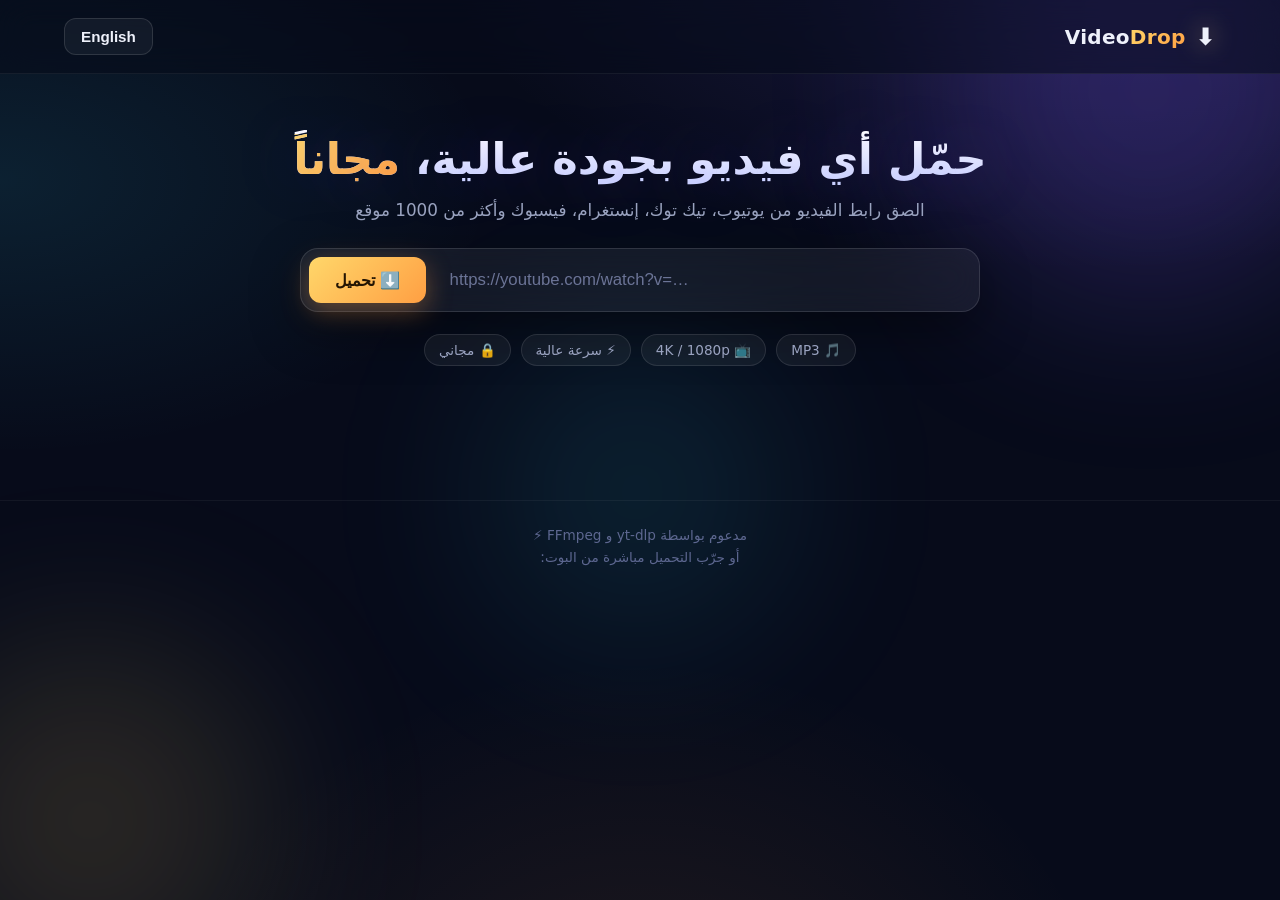
<file: bot/web/static/index.html>
<!DOCTYPE html>
<html lang="ar" dir="rtl">
<head>
<meta charset="UTF-8">
<meta name="viewport" content="width=device-width, initial-scale=1.0">
<meta name="theme-color" content="#070b1a">
<title>⬇️ VideoDrop — Premium Video Downloader</title>
<style>
  :root{
    --bg:#070b1a; --card:rgba(255,255,255,.06); --border:rgba(255,255,255,.12);
    --txt:#eef1fb; --muted:#9aa3c0; --gold:#ffd76a; --gold2:#ff9f43;
    --violet:#8b6cff; --cyan:#38e0ff; --ok:#34e3a0; --err:#ff6b81;
    --grad:linear-gradient(135deg,var(--gold),var(--gold2));
  }
  *{box-sizing:border-box;margin:0;padding:0}
  html{scroll-behavior:smooth}
  body{
    font-family:"Segoe UI",Tahoma,"Noto Sans Arabic","Helvetica Neue",system-ui,sans-serif;
    background:
      radial-gradient(1100px 600px at 85% -10%, rgba(124,92,255,.20), transparent 60%),
      radial-gradient(900px 500px at 0% 20%, rgba(56,224,255,.10), transparent 55%),
      radial-gradient(800px 700px at 50% 120%, rgba(255,159,67,.10), transparent 60%),
      var(--bg);
    color:var(--txt); min-height:100vh; overflow-x:hidden;
  }
  ::selection{background:rgba(255,215,106,.35)}

  /* ── animated background orbs ── */
  .orbs{position:fixed;inset:0;z-index:-1;overflow:hidden;pointer-events:none}
  .orb{position:absolute;border-radius:50%;filter:blur(90px);opacity:.5;animation:drift 14s ease-in-out infinite alternate}
  .o1{width:420px;height:420px;background:rgba(124,92,255,.45);top:-120px;right:-80px}
  .o2{width:360px;height:360px;background:rgba(255,215,106,.28);bottom:-100px;left:-90px;animation-delay:-5s}
  .o3{width:300px;height:300px;background:rgba(56,224,255,.22);top:38%;left:38%;animation-delay:-9s}
  @keyframes drift{
    0%{transform:translate(0,0) scale(1)}
    100%{transform:translate(40px,-50px) scale(1.15)}
  }

  header{
    display:flex;align-items:center;justify-content:space-between;
    padding:18px clamp(16px,5vw,64px);
    position:sticky;top:0;z-index:50;
    background:rgba(7,11,26,.55);backdrop-filter:blur(16px);
    border-bottom:1px solid rgba(255,255,255,.06);
  }
  .brand{display:flex;align-items:center;gap:10px;font-weight:800;font-size:1.25rem;letter-spacing:.3px}
  .brand .logo{font-size:1.5rem;filter:drop-shadow(0 0 12px rgba(255,215,106,.6));animation:pulse 2.4s ease-in-out infinite}
  @keyframes pulse{0%,100%{transform:scale(1)}50%{transform:scale(1.12)}}
  .brand-name span{background:var(--grad);-webkit-background-clip:text;background-clip:text;color:transparent}
  .head-actions{display:flex;gap:10px}
  .ghost-btn{
    background:rgba(255,255,255,.05);color:var(--txt);border:1px solid var(--border);
    padding:9px 16px;border-radius:12px;cursor:pointer;font-size:.95rem;font-weight:600;
    transition:all .22s ease;text-decoration:none;
  }
  .ghost-btn:hover{border-color:rgba(255,215,106,.6);background:rgba(255,215,106,.08);transform:translateY(-1px)}
  .ghost-btn:active{transform:scale(.96)}

  main{max-width:920px;margin:0 auto;padding:clamp(24px,5vw,56px) clamp(16px,5vw,40px) 80px}
  .hero{text-align:center;margin-bottom:34px}
  h1{
    font-size:clamp(1.7rem,4.5vw,2.7rem);font-weight:900;line-height:1.35;
    background:linear-gradient(180deg,#fff, #c9d2ff);
    -webkit-background-clip:text;background-clip:text;color:transparent;
    text-shadow:0 0 60px rgba(139,108,255,.35);
    animation:fadeUp .7s ease both;
  }
  h1 em{font-style:normal;background:var(--grad);-webkit-background-clip:text;background-clip:text;color:transparent}
  .hero p{color:var(--muted);margin-top:12px;font-size:1.05rem;animation:fadeUp .7s .08s ease both}
  @keyframes fadeUp{from{opacity:0;transform:translateY(14px)}to{opacity:1;transform:none}}

  .search{
    display:flex;gap:10px;margin:28px auto 0;max-width:680px;
    padding:8px;border-radius:18px;
    background:var(--card);border:1px solid var(--border);backdrop-filter:blur(18px);
    box-shadow:0 18px 50px rgba(0,0,0,.4);
    animation:fadeUp .7s .16s ease both;
    transition:border-color .25s ease, box-shadow .25s ease;
  }
  .search:focus-within{border-color:rgba(255,215,106,.65);box-shadow:0 0 0 4px rgba(255,215,106,.12),0 18px 50px rgba(0,0,0,.4)}
  .search input{
    flex:1;min-width:0;background:transparent;border:none;outline:none;color:var(--txt);
    font-size:1.05rem;padding:13px 14px;direction:ltr;text-align:left;
  }
  .search input::placeholder{color:#6b7496}
  .gold-btn{
    background:var(--grad);color:#241503;border:none;border-radius:12px;
    padding:13px 26px;font-size:1.02rem;font-weight:800;cursor:pointer;white-space:nowrap;
    box-shadow:0 8px 26px rgba(255,159,67,.35);
    transition:all .22s ease;text-decoration:none;display:inline-flex;align-items:center;justify-content:center;gap:8px;
  }
  .gold-btn:hover{transform:translateY(-2px);box-shadow:0 12px 34px rgba(255,159,67,.5);filter:brightness(1.06)}
  .gold-btn:active{transform:scale(.96)}
  .gold-btn:disabled{opacity:.55;cursor:not-allowed;transform:none}
  .gold-btn.big{width:100%;padding:16px;font-size:1.1rem;border-radius:16px}

  .chips{display:flex;gap:10px;justify-content:center;flex-wrap:wrap;margin-top:22px;animation:fadeUp .7s .24s ease both}
  .chip{
    font-size:.85rem;color:var(--muted);padding:7px 14px;border-radius:999px;
    background:rgba(255,255,255,.05);border:1px solid rgba(255,255,255,.1);
  }

  /* ── cards ── */
  .card{
    background:linear-gradient(165deg,rgba(255,255,255,.08),rgba(255,255,255,.02));
    border:1px solid var(--border);border-radius:24px;padding:22px;
    backdrop-filter:blur(20px);box-shadow:0 22px 60px rgba(0,0,0,.45);
    animation:fadeUp .45s ease both;margin-bottom:22px;
  }
  .hidden{display:none!important}

  .spinner{width:52px;height:52px;border-radius:50%;border:4px solid rgba(255,255,255,.12);border-top-color:var(--gold);animation:spin .9s linear infinite;margin:8px auto}
  @keyframes spin{to{transform:rotate(360deg)}}
  .center{text-align:center}
  .loading-title{font-size:1.15rem;font-weight:700;margin-top:14px}
  .loading-sub{color:var(--muted);font-size:.92rem;margin-top:6px}

  /* info card */
  .info-grid{display:grid;grid-template-columns:200px 1fr;gap:18px}
  .info-grid .thumb{width:200px;height:112px;object-fit:cover;border-radius:14px;border:1px solid var(--border);background:rgba(255,255,255,.04)}
  .info-title{font-size:1.15rem;font-weight:800;line-height:1.5;display:-webkit-box;-webkit-line-clamp:2;-webkit-box-orient:vertical;overflow:hidden}
  .info-meta{display:flex;flex-wrap:wrap;gap:8px;margin-top:12px}
  .meta-chip{font-size:.82rem;color:#dfe4ff;padding:6px 12px;border-radius:10px;background:rgba(139,108,255,.16);border:1px solid rgba(139,108,255,.3)}
  .quality-title{font-weight:800;margin:18px 0 12px;font-size:1.02rem;color:var(--gold)}
  .quality-grid{display:grid;grid-template-columns:repeat(auto-fill,minmax(150px,1fr));gap:10px}
  .q-btn{
    background:rgba(255,255,255,.05);border:1px solid var(--border);color:var(--txt);
    border-radius:14px;padding:13px 10px;cursor:pointer;text-align:center;
    transition:all .2s ease;font-family:inherit;
  }
  .q-btn .q-h{font-weight:800;font-size:1.05rem}
  .q-btn .q-s{font-size:.78rem;color:var(--muted);margin-top:3px}
  .q-btn:hover{transform:translateY(-3px);border-color:rgba(255,215,106,.6);background:rgba(255,215,106,.08);box-shadow:0 10px 26px rgba(255,159,67,.18)}
  .q-btn.best{background:var(--grad);border:none}
  .q-btn.best .q-h{color:#241503}.q-btn.best .q-s{color:rgba(36,21,3,.75)}
  .q-btn.audio{border-color:rgba(56,224,255,.45);background:rgba(56,224,255,.07)}
  .q-btn.audio:hover{border-color:var(--cyan);background:rgba(56,224,255,.14)}
  .q-btn:active{transform:scale(.95)}

  /* progress */
  .prog-head{display:flex;justify-content:space-between;align-items:center;gap:10px;font-weight:800}
  .prog-pct{font-size:1.6rem;font-weight:900;background:var(--grad);-webkit-background-clip:text;background-clip:text;color:transparent}
  .prog-track{height:16px;border-radius:999px;background:rgba(255,255,255,.08);margin:14px 0 10px;overflow:hidden;border:1px solid rgba(255,255,255,.08)}
  .prog-fill{height:100%;width:0%;border-radius:999px;background:var(--grad);position:relative;transition:width .8s cubic-bezier(.25,.8,.3,1);box-shadow:0 0 18px rgba(255,159,67,.5)}
  .prog-fill::after{content:"";position:absolute;inset:0;background:linear-gradient(110deg,transparent 25%,rgba(255,255,255,.55) 50%,transparent 75%);animation:shine 1.6s linear infinite}
  @keyframes shine{from{transform:translateX(-100%)}to{transform:translateX(100%)}}
  .prog-meta{display:flex;justify-content:space-between;color:var(--muted);font-size:.9rem;flex-wrap:wrap;gap:6px}
  .prog-state{font-weight:700;color:var(--cyan)}
  .prog-actions{display:flex;gap:10px;margin-top:16px}
  .danger-btn{
    flex:1;background:rgba(255,107,129,.1);color:#ffb3c0;border:1px solid rgba(255,107,129,.4);
    border-radius:14px;padding:12px;font-weight:700;cursor:pointer;font-family:inherit;font-size:.95rem;transition:all .2s ease;
  }
  .danger-btn:hover{background:rgba(255,107,129,.2);transform:translateY(-1px)}
  .danger-btn:active{transform:scale(.96)}

  /* done */
  .done-wrap{text-align:center;padding:12px 4px}
  .check{width:92px;height:92px;margin:0 auto;position:relative}
  .check svg{width:100%;height:100%}
  .check .ring{fill:none;stroke:rgba(52,227,160,.3);stroke-width:4}
  .check .ring2{fill:none;stroke:var(--ok);stroke-width:4;stroke-dasharray:290;stroke-dashoffset:290;stroke-linecap:round;transform-origin:center;animation:draw 1s .2s ease forwards}
  .check .tick{fill:none;stroke:var(--ok);stroke-width:7;stroke-linecap:round;stroke-linejoin:round;stroke-dasharray:80;stroke-dashoffset:80;animation:draw .5s .9s ease forwards}
  @keyframes draw{to{stroke-dashoffset:0}}
  .pulse-ring{position:absolute;inset:-14px;border-radius:50%;border:2px solid rgba(52,227,160,.5);animation:ring 1.6s ease-out infinite}
  @keyframes ring{from{transform:scale(.8);opacity:1}to{transform:scale(1.4);opacity:0}}
  .done-title{font-size:1.35rem;font-weight:900;margin-top:18px}
  .done-file{color:var(--muted);font-size:.95rem;margin-top:8px;word-break:break-all}
  .done-actions{display:grid;gap:10px;margin-top:20px;max-width:420px;margin-inline:auto}
  .soft-btn{
    background:rgba(255,255,255,.06);color:var(--txt);border:1px solid var(--border);
    border-radius:14px;padding:13px;font-weight:700;cursor:pointer;font-family:inherit;font-size:.98rem;text-decoration:none;text-align:center;
    transition:all .2s ease;display:flex;align-items:center;justify-content:center;gap:8px;
  }
  .soft-btn:hover{border-color:rgba(56,224,255,.55);background:rgba(56,224,255,.08);transform:translateY(-1px)}
  .soft-btn:active{transform:scale(.97)}

  /* error */
  .err-icon{font-size:3.2rem;text-align:center;animation:shake .5s ease}
  @keyframes shake{0%,100%{transform:translateX(0)}25%{transform:translateX(-8px)}75%{transform:translateX(8px)}}
  .err-title{text-align:center;font-size:1.25rem;font-weight:800;margin-top:10px;color:var(--err)}
  .err-msg{color:var(--muted);text-align:center;margin-top:10px;font-size:.95rem;direction:ltr;word-break:break-all}
  .err-actions{display:grid;gap:10px;margin-top:20px;max-width:420px;margin-inline:auto}

  /* history */
  .sec-title{font-size:1.1rem;font-weight:800;margin:30px 0 14px;display:flex;align-items:center;gap:8px}
  .hist-item{
    display:flex;align-items:center;justify-content:space-between;gap:12px;
    background:rgba(255,255,255,.04);border:1px solid rgba(255,255,255,.08);border-radius:14px;
    padding:12px 14px;margin-bottom:8px;transition:all .2s ease;
  }
  .hist-item:hover{border-color:rgba(255,215,106,.4);transform:translateX(4px)}
  .hist-item .t{font-size:.92rem;font-weight:600;flex:1;min-width:0;overflow:hidden;text-overflow:ellipsis;white-space:nowrap}
  .hist-item a{color:var(--gold);font-weight:800;text-decoration:none;font-size:.9rem;white-space:nowrap}
  .hist-item a:hover{text-decoration:underline}

  footer{text-align:center;color:#5d6790;font-size:.85rem;padding:26px 16px 40px;border-top:1px solid rgba(255,255,255,.05);margin-top:20px}
  footer a{color:var(--gold);text-decoration:none;font-weight:700}
  footer a:hover{text-decoration:underline}

  @media (max-width:640px){
    .info-grid{grid-template-columns:1fr}
    .info-grid .thumb{width:100%;height:auto;aspect-ratio:16/9}
    .search{flex-direction:column}
    .search input{text-align:center;direction:ltr}
    .prog-meta{flex-direction:column;gap:4px}
  }
</style>
</head>
<body>
<div class="orbs"><div class="orb o1"></div><div class="orb o2"></div><div class="orb o3"></div></div>

<header>
  <div class="brand"><span class="logo">⬇️</span><span class="brand-name">Video<span>Drop</span></span></div>
  <div class="head-actions">
    <a id="botLink" class="ghost-btn hidden" href="#" target="_blank" rel="noopener">📲</a>
    <button id="langBtn" class="ghost-btn">English</button>
  </div>
</header>

<main>
  <section class="hero">
    <h1 id="heroTitle"></h1>
    <p id="heroSub"></p>
    <div class="search">
      <input id="url" type="url" autocomplete="off" spellcheck="false" enterkeyhint="go">
      <button id="go" class="gold-btn">⬇️</button>
    </div>
    <div class="chips">
      <span class="chip">🎵 MP3</span><span class="chip">📺 4K / 1080p</span>
      <span class="chip">⚡ <span data-i18n="chipFast"></span></span>
      <span class="chip">🔒 <span data-i18n="chipFree"></span></span>
    </div>
  </section>

  <section id="views"></section>

  <section id="historySec" class="hidden">
    <div class="sec-title">🕘 <span data-i18n="historyTitle"></span></div>
    <div id="historyList"></div>
  </section>
</main>

<footer>
  <p data-i18n="footer"></p>
  <p style="margin-top:6px"><span data-i18n="footerBot"></span> <a id="footerBotLink" href="#" target="_blank" rel="noopener"></a></p>
</footer>

<script>
/* ── bilingual strings ─────────────────────────────────────────────── */
var I18N = {
  ar: {
    title: "⬇️ VideoDrop — تحميل الفيديوهات",
    heroTitle: "حمّل أي فيديو بجودة عالية، <em>مجاناً</em>",
    heroSub: "الصق رابط الفيديو من يوتيوب، تيك توك، إنستغرام، فيسبوك وأكثر من 1000 موقع",
    goBtn: "⬇️ تحميل",
    inputPh: "https://youtube.com/watch?v=…",
    chipFast: "سرعة عالية", chipFree: "مجاني",
    loading: "جاري فحص الرابط…", loadingSub: "نستخرج معلومات الفيديو الآن ⚙️",
    noUrl: "أدخل رابط فيديو صحيحاً أولاً 🔗",
    infoTitle: "🎬 تم العثور على الفيديو!", qualityTitle: "📺 اختر جودة التحميل",
    best: "👑 أفضل جودة", audio: "🎵 صوت فقط (MP3)",
    duration: "⏱️ المدة", channel: "👤 القناة", size: "📦 الحجم",
    bestSize: "أفضل جودة", busy: "⏳ الموقع مشغول حالياً…", busySub: "هناك حد أقصى للتحميلات المتزامنة، حاول بعد لحظات",
    tryAgain: "🔄 حاول مجدداً", newDownload: "🆕 تحميل جديد",
    downloading: "⬇️ جاري التحميل…", processing: "🎬 جاري المعالجة…",
    speed: "⚡ السرعة", eta: "⏱️ المتبقي", of: "من", cancel: "❌ إلغاء التحميل",
    cancelled: "تم إلغاء التحميل 🚫",
    done: "🎉 اكتمل التحميل!", doneSub: "ملفك جاهز الآن — حمّله من الزر أدناه",
    download: "⬇️ تحميل الملف", openBot: "📲 فتح في تيليجرام",
    error: "حدث خطأ 😔", tryAgainShort: "حاول مجدداً",
    historyTitle: "آخر التحميلات", downloadAgain: "تحميل",
    footer: "مدعوم بواسطة yt-dlp و FFmpeg ⚡",
    footerBot: "أو جرّب التحميل مباشرة من البوت:",
    botLabel: "🤖 تيليجرام بوت",
    unknown: "غير معروف",
  },
  en: {
    title: "⬇️ VideoDrop — Premium Video Downloader",
    heroTitle: "Download any video in high quality, <em>free</em>",
    heroSub: "Paste a video link from YouTube, TikTok, Instagram, Facebook and 1000+ sites",
    goBtn: "⬇️ Download",
    inputPh: "https://youtube.com/watch?v=…",
    chipFast: "Lightning fast", chipFree: "100% free",
    loading: "Checking the link…", loadingSub: "Extracting video information ⚙️",
    noUrl: "Please enter a valid video URL 🔗",
    infoTitle: "🎬 Video found!", qualityTitle: "📺 Choose download quality",
    best: "👑 Best Quality", audio: "🎵 Audio Only (MP3)",
    duration: "⏱️ Duration", channel: "👤 Channel", size: "📦 Size",
    bestSize: "Best Quality", busy: "⏳ The site is busy right now…", busySub: "There is a limit on concurrent downloads, please try again shortly",
    tryAgain: "🔄 Try again", newDownload: "🆕 New download",
    downloading: "⬇️ Downloading…", processing: "🎬 Processing…",
    speed: "⚡ Speed", eta: "⏱️ ETA", of: "of", cancel: "❌ Cancel download",
    cancelled: "Download cancelled 🚫",
    done: "🎉 Download complete!", doneSub: "Your file is ready — grab it below",
    download: "⬇️ Download file", openBot: "📲 Open in Telegram",
    error: "Something went wrong 😔", tryAgainShort: "Try again",
    historyTitle: "Recent downloads", downloadAgain: "Download",
    footer: "Powered by yt-dlp and FFmpeg ⚡",
    footerBot: "Prefer downloading in Telegram:",
    botLabel: "🤖 Telegram Bot",
    unknown: "Unknown",
  }
};

var BOT_USERNAME = "__BOT_USERNAME__";
var S = { L: "ar", jobId: null, url: null, info: null, timer: null };

function t(k){ return I18N[S.L][k] !== undefined ? I18N[S.L][k] : k; }

function applyLang(){
  document.documentElement.lang = S.L;
  document.documentElement.dir = S.L === "ar" ? "rtl" : "ltr";
  document.title = t("title");
  document.getElementById("heroTitle").innerHTML = t("heroTitle");
  document.getElementById("heroSub").textContent = t("heroSub");
  document.getElementById("url").placeholder = t("inputPh");
  document.getElementById("go").innerHTML = t("goBtn");
  document.getElementById("langBtn").textContent = S.L === "ar" ? "English" : "العربية";
  document.querySelectorAll("[data-i18n]").forEach(function(el){ el.textContent = t(el.getAttribute("data-i18n")); });
  var botVisible = BOT_USERNAME && BOT_USERNAME !== "__BOT_USERNAME__";
  document.getElementById("botLink").classList.toggle("hidden", !botVisible);
  document.getElementById("footerBotLink").classList.toggle("hidden", !botVisible);
  document.getElementById("footerBotLink").textContent = t("botLabel");
  if (botVisible){
    var href = "https://t.me/" + BOT_USERNAME;
    document.getElementById("botLink").href = href;
    document.getElementById("footerBotLink").href = href;
  }
  if (S.info) renderInfo(S.info);
}

/* ── helpers ──────────────────────────────────────────────────────── */
function fmtBytes(b){
  if (b === null || b === undefined) return "—";
  var u = ["B","KB","MB","GB","TB"], i = 0;
  while (b >= 1024 && i < u.length - 1){ b /= 1024; i++; }
  return (i === 0 ? b : b.toFixed(1)) + " " + u[i];
}
function fmtDuration(sec){
  if (!sec) return "—";
  sec = Math.round(sec);
  var h = Math.floor(sec/3600), m = Math.floor((sec%3600)/60), s = sec%60;
  return (h ? h + ":" + String(m).padStart(2,"0") : m) + ":" + String(s).padStart(2,"0");
}
function esc(s){ return String(s||"").replace(/[&<>"']/g, function(c){ return {"&":"&amp;","<":"&lt;",">":"&gt;",'"':"&quot;","'":"&#39;"}[c]; }); }

function showView(html){
  var v = document.getElementById("views");
  v.innerHTML = html;
  v.scrollIntoView({behavior:"smooth", block:"nearest"});
}
function loaderCard(){
  return '<div class="card center">' +
    '<div class="spinner"></div>' +
    '<div class="loading-title">' + t("loading") + '</div>' +
    '<div class="loading-sub">' + t("loadingSub") + '</div></div>';
}

/* ── main flow ────────────────────────────────────────────────────── */
document.getElementById("go").addEventListener("click", go);
document.getElementById("url").addEventListener("keydown", function(e){ if (e.key === "Enter") go(); });
document.getElementById("langBtn").addEventListener("click", function(){
  S.L = S.L === "ar" ? "en" : "ar";
  try { localStorage.setItem("vd_lang", S.L); } catch(e){}
  applyLang();
});

function go(){
  var url = document.getElementById("url").value.trim();
  if (!url){ shakeInput(); return; }
  if (!/^https?:\/\//i.test(url)) url = "https://" + url;
  document.getElementById("url").value = url;
  S.url = url;
  showView(loaderCard());
  fetch("/api/info?url=" + encodeURIComponent(url))
    .then(function(r){ return r.json().then(function(d){ return {ok: r.ok, d: d}; }); })
    .then(function(res){
      if (!res.d.ok) throw new Error(res.d.error || "error");
      S.info = res.d.info;
      renderInfo(res.d.info);
    })
    .catch(function(err){ renderError(err.message || "error"); });
}
function shakeInput(){
  var s = document.getElementById("url");
  s.style.borderColor = "var(--err)";
  s.style.animation = "none"; s.offsetHeight;
  s.style.animation = "shake .4s ease";
  setTimeout(function(){ s.style.borderColor = ""; }, 700);
}

function renderInfo(info){
  var items = [];
  var bestBtn = '<button class="q-btn best" onclick="startDownload(S.url,\'video\',null)">' +
    '<div class="q-h">' + t("best") + '</div>' +
    '<div class="q-s">' + (info.best_height ? info.best_height + "p" : "—") + " · " + esc(info.best_size) + '</div></button>';
  items.push(bestBtn);
  (info.qualities || []).forEach(function(q){
    if (!q.height) return;
    items.push('<button class="q-btn" onclick="startDownload(S.url,\'video\',' + q.height + ')">' +
      '<div class="q-h">' + q.height + 'p</div><div class="q-s">' + esc(q.size) + '</div></button>');
  });
  if (info.has_audio){
    items.push('<button class="q-btn audio" onclick="startDownload(S.url,\'audio\',null)">' +
      '<div class="q-h">' + t("audio") + '</div><div class="q-s">' + esc(info.audio_size || "") + '</div></button>');
  }
  var thumb = info.thumbnail ? '<img class="thumb" src="' + esc(info.thumbnail) + '" onerror="this.style.display=\'none\'" loading="lazy">' : '';
  var html =
    '<div class="card">' +
      '<div class="info-title">' + t("infoTitle") + '</div>' +
      '<div style="height:14px"></div>' +
      '<div class="info-grid">' +
        '<div>' + thumb + '</div>' +
        '<div>' +
          '<div class="info-title">' + esc(info.title || t("unknown")) + '</div>' +
          '<div class="info-meta">' +
            '<span class="meta-chip">' + t("channel") + ': ' + esc(info.channel || t("unknown")) + '</span>' +
            '<span class="meta-chip">' + t("duration") + ': ' + esc(info.duration) + '</span>' +
            '<span class="meta-chip">' + t("size") + ': ~' + esc(info.best_size) + '</span>' +
          '</div>' +
        '</div>' +
      '</div>' +
      '<div class="quality-title">' + t("qualityTitle") + '</div>' +
      '<div class="quality-grid">' + items.join("") + '</div>' +
    '</div>';
  showView(html);
}

/* ── download job ─────────────────────────────────────────────────── */
function startDownload(url, mode, height){
  S.url = url;
  showView(loaderCard());
  fetch("/api/download", {
    method: "POST",
    headers: {"Content-Type": "application/json"},
    body: JSON.stringify({url: url, mode: mode, height: height})
  })
  .then(function(r){ return r.json().then(function(d){ return {status: r.status, d: d}; }); })
  .then(function(res){
    if (!res.d.ok){
      if (res.status === 409) showBusy();
      else throw new Error(res.d.error || "error");
      return;
    }
    S.jobId = res.d.job_id;
    startPolling();
  })
  .catch(function(err){ renderError(err.message || "error"); });
}

function startPolling(){
  setProgressCard(0);
  stopPolling();
  S.timer = setInterval(function(){ pollOnce(); }, 1500);
  pollOnce();
}
function stopPolling(){ if (S.timer){ clearInterval(S.timer); S.timer = null; } }

function pollOnce(){
  if (!S.jobId) return;
  fetch("/api/progress/" + encodeURIComponent(S.jobId))
    .then(function(r){ return r.json(); })
    .then(function(d){
      if (!d.ok) { stopPolling(); renderError("error"); return; }
      if (d.state === "done"){ stopPolling(); renderDone(d); }
      else if (d.state === "error"){ stopPolling(); renderError(d.error || "error"); }
      else if (d.state === "cancelled"){ stopPolling(); renderError(t("cancelled")); }
      else { setProgressCard(d.progress || 0, d); }
    })
    .catch(function(){ /* transient — keep polling */ });
}

function setProgressCard(pct, d){
  var label = (d && d.state === "processing") ? t("processing") : t("downloading");
  var meta = '';
  if (d && d.downloaded !== undefined){
    meta = '<div class="prog-meta">' +
      '<span>' + fmtBytes(d.downloaded) + ' ' + t("of") + ' ' + fmtBytes(d.total) + '</span>' +
      (d.speed ? '<span>' + t("speed") + ': ' + fmtBytes(d.speed) + '/s</span>' : '') +
      (d.eta ? '<span>' + t("eta") + ': ' + fmtDuration(d.eta) + '</span>' : '') +
      '</div>';
  }
  var html =
    '<div class="card">' +
      '<div class="prog-head"><span class="prog-state">' + label + '</span><span class="prog-pct">' + Math.round(pct) + '%</span></div>' +
      '<div class="prog-track"><div class="prog-fill" style="width:' + Math.max(2, pct) + '%"></div></div>' +
      meta +
      '<div class="prog-actions"><button class="danger-btn" onclick="cancelJob()">' + t("cancel") + '</button></div>' +
    '</div>';
  showView(html);
}

function cancelJob(){
  if (!S.jobId) return;
  fetch("/api/cancel/" + encodeURIComponent(S.jobId), {method: "POST"});
  stopPolling();
  showView('<div class="card center"><div class="err-icon">🚫</div><div class="err-title">' + t("cancelled") + '</div></div>');
  S.jobId = null;
}

function renderDone(d){
  saveHistory(d.title, S.jobId);
  var fileUrl = "/api/file/" + encodeURIComponent(S.jobId);
  var bot = '';
  if (BOT_USERNAME && BOT_USERNAME !== "__BOT_USERNAME__"){
    bot = '<a class="soft-btn" href="https://t.me/' + BOT_USERNAME + '" target="_blank" rel="noopener">' + t("openBot") + '</a>';
  }
  var html =
    '<div class="card done-wrap">' +
      '<div class="check"><span class="pulse-ring"></span>' +
        '<svg viewBox="0 0 100 100">' +
          '<circle class="ring" cx="50" cy="50" r="46"/>' +
          '<circle class="ring2" cx="50" cy="50" r="46"/>' +
          '<path class="tick" d="M28 52 L44 68 L74 36"/>' +
        '</svg></div>' +
      '<div class="done-title">' + t("done") + '</div>' +
      '<div class="done-file">' + esc(d.title || d.filename || "") + '</div>' +
      '<div class="done-actions">' +
        '<a class="gold-btn" href="' + fileUrl + '" download>' + t("download") + '</a>' +
        bot +
        '<button class="soft-btn" onclick="resetAll()">' + t("newDownload") + '</button>' +
      '</div>' +
    '</div>';
  showView(html);
}

function renderError(msg){
  var m = msg || "error";
  var html =
    '<div class="card">' +
      '<div class="err-icon">⚠️</div>' +
      '<div class="err-title">' + t("error") + '</div>' +
      '<div class="err-msg">' + esc(m) + '</div>' +
      '<div class="err-actions">' +
        '<button class="gold-btn" onclick="resetAll()">' + t("newDownload") + '</button>' +
        '<button class="soft-btn" onclick="go()">' + t("tryAgain") + '</button>' +
      '</div>' +
    '</div>';
  showView(html);
}
function showBusy(){
  var html =
    '<div class="card center">' +
      '<div class="spinner"></div>' +
      '<div class="loading-title">' + t("busy") + '</div>' +
      '<div class="loading-sub">' + t("busySub") + '</div>' +
      '<div class="err-actions"><button class="gold-btn" onclick="resetAll()">' + t("tryAgain") + '</button></div>' +
    '</div>';
  showView(html);
}

function resetAll(){
  stopPolling();
  S.jobId = null; S.info = null;
  document.getElementById("url").value = "";
  document.getElementById("views").innerHTML = "";
  document.getElementById("url").focus();
}

/* ── history (localStorage) ──────────────────────────────────────── */
function saveHistory(title, jobId){
  var arr = [];
  try { arr = JSON.parse(localStorage.getItem("vd_hist") || "[]"); } catch(e){}
  arr.unshift({title: title || "video", id: jobId, ts: Date.now()});
  try { localStorage.setItem("vd_hist", JSON.stringify(arr.slice(0, 8))); } catch(e){}
  renderHistory();
}
function renderHistory(){
  var arr = [];
  try { arr = JSON.parse(localStorage.getItem("vd_hist") || "[]"); } catch(e){}
  var box = document.getElementById("historyList");
  var sec = document.getElementById("historySec");
  if (!arr.length){ sec.classList.add("hidden"); return; }
  sec.classList.remove("hidden");
  box.innerHTML = arr.map(function(h){
    return '<div class="hist-item">' +
      '<span class="t">' + esc(h.title) + '</span>' +
      '<a href="/api/file/' + encodeURIComponent(h.id) + '" download>' + t("downloadAgain") + ' ⬇️</a>' +
      '</div>';
  }).join("");
}

/* ── boot ─────────────────────────────────────────────────────────── */
(function init(){
  var q = new URLSearchParams(location.search);
  if (q.get("lang")) S.L = q.get("lang") === "en" ? "en" : "ar";
  else { try { S.L = localStorage.getItem("vd_lang") || "ar"; } catch(e){ S.L = "ar"; } }
  applyLang();
  renderHistory();
  var url = q.get("url");
  if (url){ document.getElementById("url").value = url; go(); }
  else if (q.get("job")){
    S.jobId = q.get("job");
    startPolling();
  }
})();
</script>
</body>
</html>
</file>
